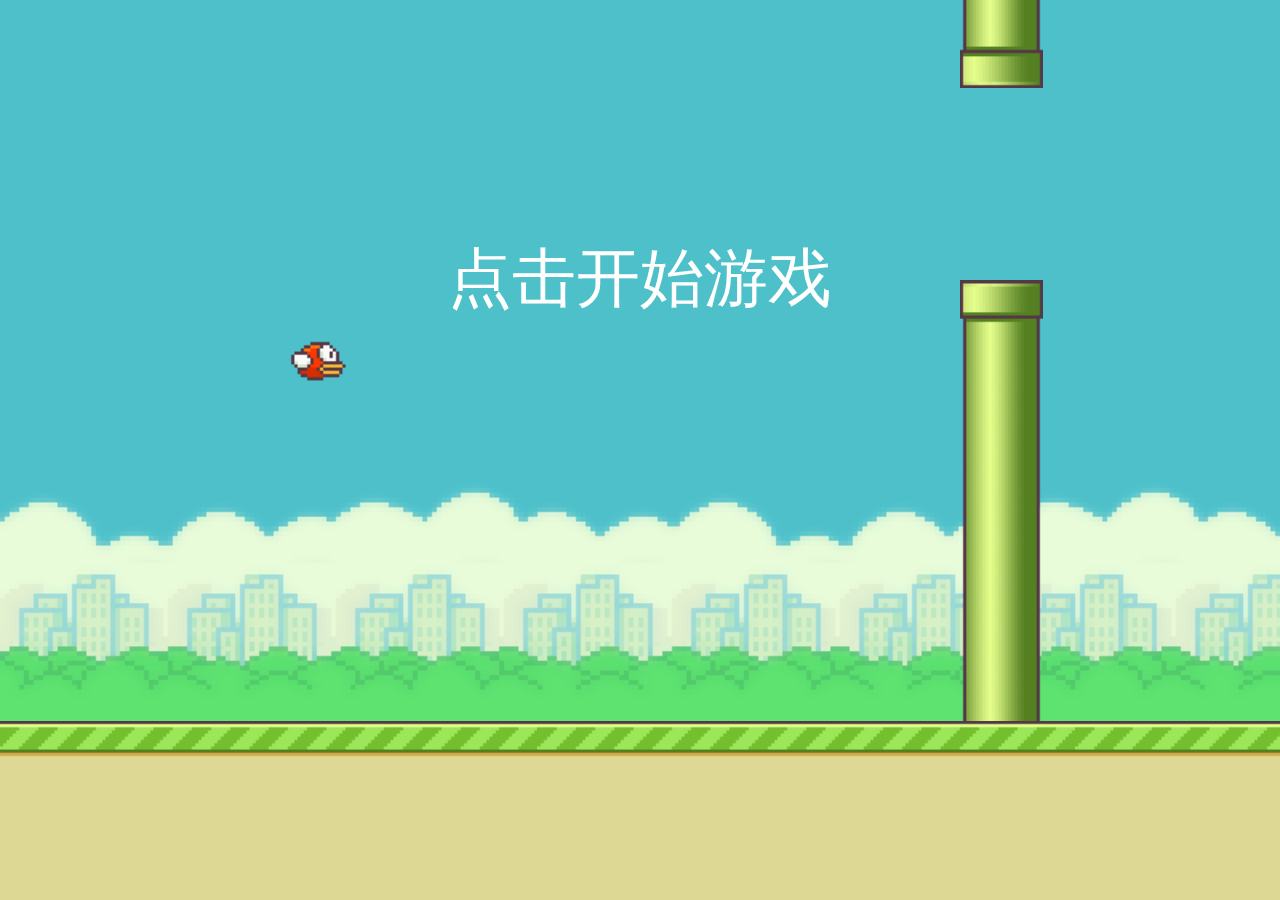
<file: flappyBird/index.html>
<!DOCTYPE html>
<html lang="en">
<head>
    <meta charset="UTF-8">
    <title>Flappy Bird</title>
    <script src="js/source_load.js"></script>
    <script src="js/birds.js"></script>
    <script src="js/sky.js"></script>
    <script src="js/land.js"></script>
    <script src="js/pipe.js"></script>
    <meta content="width=device-width, initial-scale=1.0, maximum-scale=1.0, user-scalable=0" name="viewport" />
    <style>
        html{
            -webkit-tap-highlight-color: transparent;
        }
        html,body{
            margin: 0;
            height: 100%;
        }
        #cvs{
            display: block;
            margin: 0 auto;
        }
    </style>
</head>
<body>
<canvas id="cvs" >error</canvas>
<audio id="sfx_wing" src="res/sound/sfx_wing.ogg" ></audio>
<audio id="sfx_die" src="res/sound/sfx_die.ogg" ></audio>
<audio id="sfx_hit" src="res/sound/sfx_hit.ogg" ></audio>
<audio id="sfx_point" src="res/sound/sfx_point.ogg" ></audio>
<audio id="sfx_swooshing" src="res/sound/sfx_swooshing.ogg" ></audio>
<script src="js/main.js"></script>
</body>

</html>
</file>
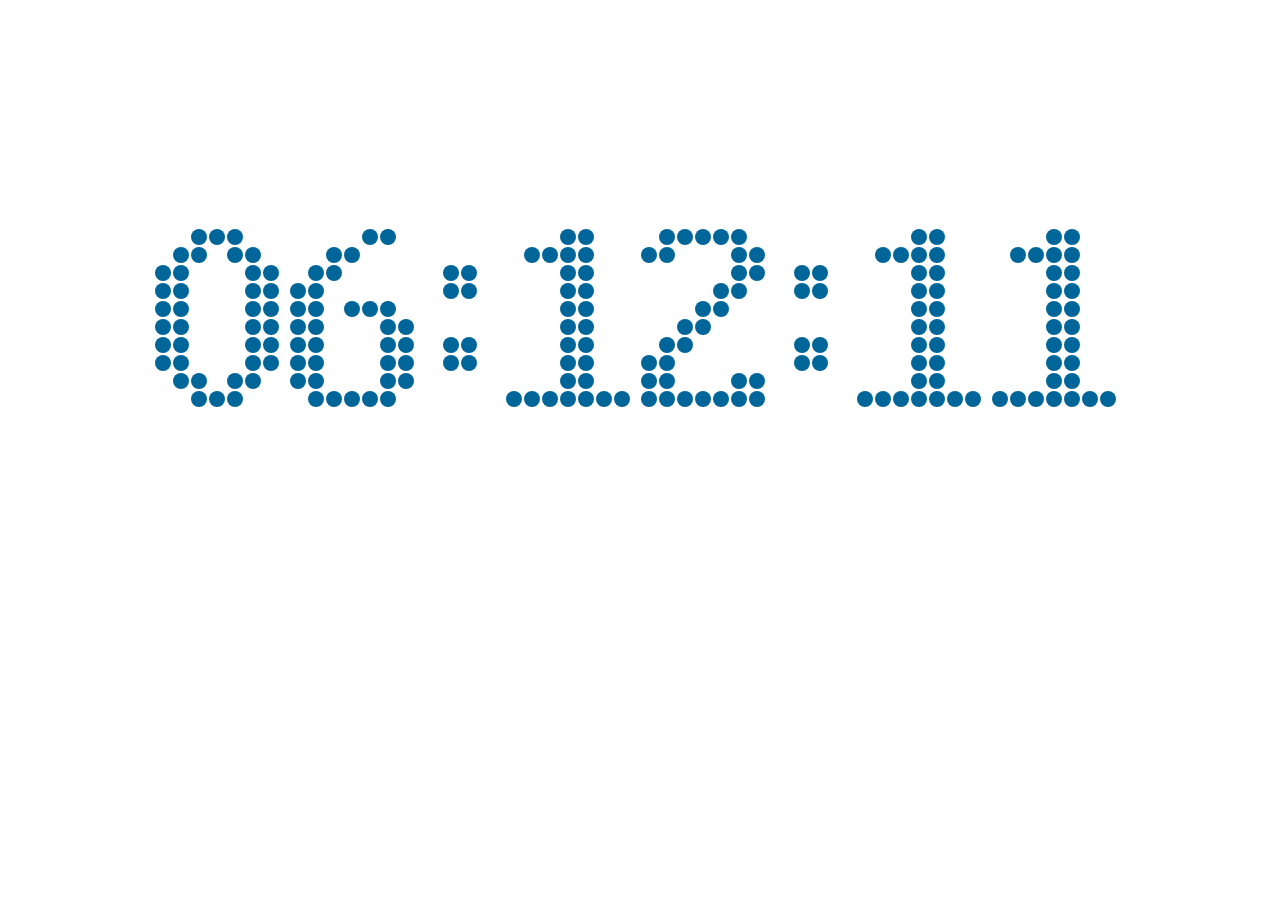
<file: timeDemo/index.html>
<!DOCTYPE html>
<html lang="en">
<head>
    <meta charset="UTF-8">
    <title></title>
    <style>
        html,body{ height:100%; }
    </style>
</head>
<body>
<canvas id="canvas" style="height: 100%;">
    当前浏览器不支持Canvas,请更换浏览器后再试
</canvas>

<script src="digit.js"></script>
<script src="countdown.js"></script>
</body>
</html>
</file>
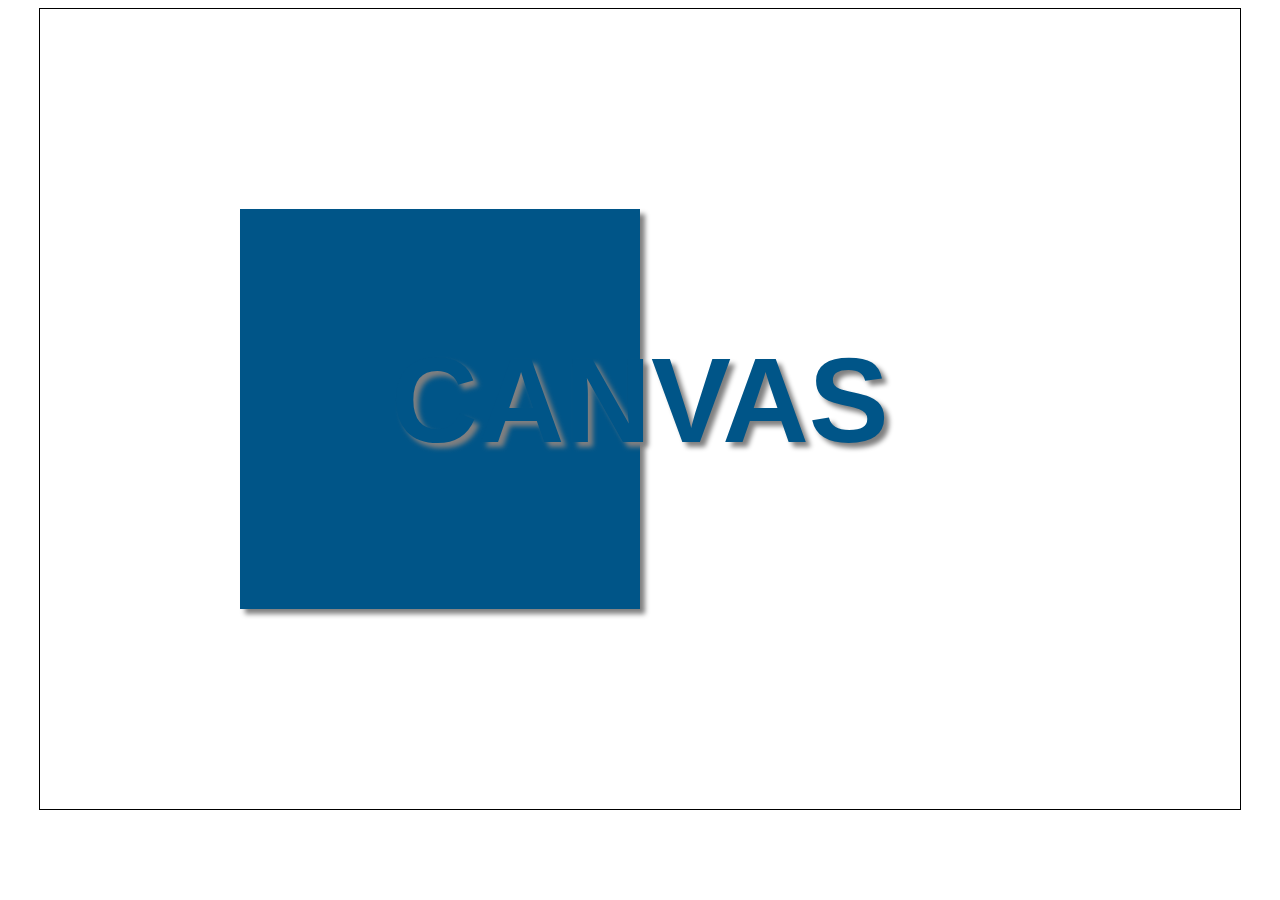
<file: draft/test.html>
<!DOCTYPE html>
<html lang="en">
<head>
    <meta charset="UTF-8">
    <title></title>
    <style>

    </style>

</head>
<body>
<canvas id="canvas" style="display:block;margin: 0 auto;border:solid 1px black">

</canvas>

<script>
    window.onload = function () {
        var canvas = document.getElementById("canvas");

        canvas.width = 1200;
        canvas.height = 800;

        var context = canvas.getContext("2d");

        context.fillStyle="#058";
        context.shadowColor="gray";
        context.shadowOffsetX=5;
        context.shadowOffsetY=5;
        context.shadowBlur=5;

        context.font="bold 120px Arial";
        context.textAlign="center";
        context.textBaseline="middle";

        context.fillRect(200,200,400,400);
        //context.fillRect(700,200,400,400);
        context.fillText("CANVAS",canvas.width/2,canvas.height/2);

        /*var skyStyle=context.createRadialGradient(canvas.width/2,canvas.height,0,canvas.width/2,canvas.height,canvas.height);
        skyStyle.addColorStop(0.0,"#305");
        skyStyle.addColorStop(1.0,"black");
        context.fillStyle = skyStyle;
        context.fillRect(0, 0, canvas.width, canvas.height);

        for (var i = 0; i < 100; i++) {
            var r = Math.random() * 5 + 5;
            var x = Math.random() * canvas.width;
            var y = Math.random() * canvas.height*0.65;
            var a = Math.random() * 360;

            drawStar(context, x, y, r, a);
        }

        (context,1,900,200,100,30);
        drawLand(context);

        context.beginPath();
        context.font="bold 40px Arial";
        context.lineWidth=1;
        context.strokeStyle="#fff";
        context.fillStyle="#fff";
        context.fillText("hello !",50,600)
        context.strokeText("hello !",250,600);*/
    }

    function drawLand(cxt){
        cxt.save();
        cxt.beginPath();
        cxt.moveTo(0,600);
        cxt.bezierCurveTo(540,400,660,800,1200,600);
        cxt.lineTo(1200,800);
        cxt.lineTo(0,800);
        cxt.closePath();

        var landStyle=cxt.createLinearGradient(0,800,0,0);
        landStyle.addColorStop(0.0,'#030');
        landStyle.addColorStop(1.0,'#580');
        cxt.fillStyle=landStyle;

        cxt.fill();

        cxt.restore();
    }

    function fillMoon(cxt,d,x,y,R,rot,/*option*/fillColor){
        cxt.save();
        cxt.translate(x,y);
        cxt.rotate(rot*Math.PI/180);
        cxt.scale(R,R);
        pathMoon(cxt,d);
        cxt.fillStyle=fillColor||"#fb5";
        cxt.fill();
        cxt.restore();
    }

    function pathMoon(cxt,d){
        cxt.beginPath();
        cxt.arc(0,0,1,0.5*Math.PI,1.5*Math.PI,true);
        cxt.moveTo(0,-1);
        cxt.quadraticCurveTo(d,0,0,1);
        cxt.closePath();
    }
    function dis(x1,y1,x2,y2){
        return Math.sqrt((x1-x2)*(x1-x2)+(y1-y2)*(y1-y2));
    }

    function drawStar(cxt, x, y, R, rot) {
        cxt.save();
        cxt.translate(x,y);
        cxt.rotate(rot/180*Math.PI);
        cxt.scale(R,R);

        starPath(cxt);

        cxt.fillStyle="#fb3";
        //cxt.strokeStyle="#fb5";
        //cxt.lineWidth=3;
        //cxt.lineJoin="round";

        cxt.fill();
       // cxt.stroke();
        cxt.restore();
    }

    function starPath(cxt) {
        cxt.beginPath();
        for (var i = 0; i < 5; i++) {
            cxt.lineTo(Math.cos((18 + i * 72) / 180 * Math.PI),
                    -Math.sin((18 + i * 72) / 180 * Math.PI));
            cxt.lineTo(Math.cos((54 + i * 72) / 180 * Math.PI) * 0.5,
                    -Math.sin((54 + i * 72) / 180 * Math.PI) * 0.5);
        }
    }
</script>
</body>
</html>
</file>
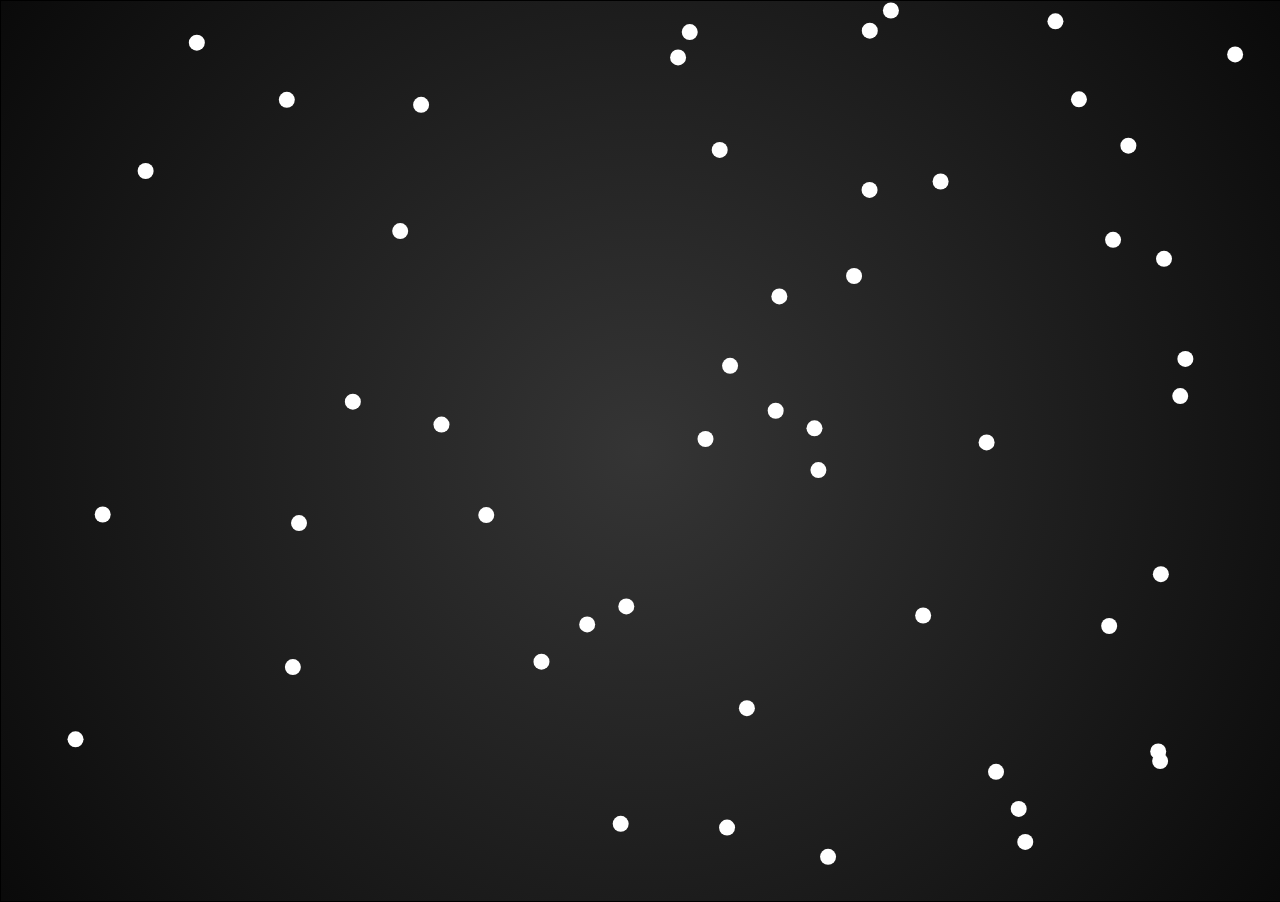
<file: ParticleDynamicEffect/ParticleDynamicEffect.html>
<!DOCTYPE html>
<html lang="en">
<head>
    <meta charset="UTF-8">
    <title></title>
    <style>
        html,body{
            margin: 0;
            height: 100%;
        }
    </style>
</head>
<body>
<canvas id="canvas" style="display:block;margin: 0 auto;border:solid 1px black">
    error
</canvas>

<script src="ParticleDynamicEffect.js">
</script>
</body>
</html>
</file>
